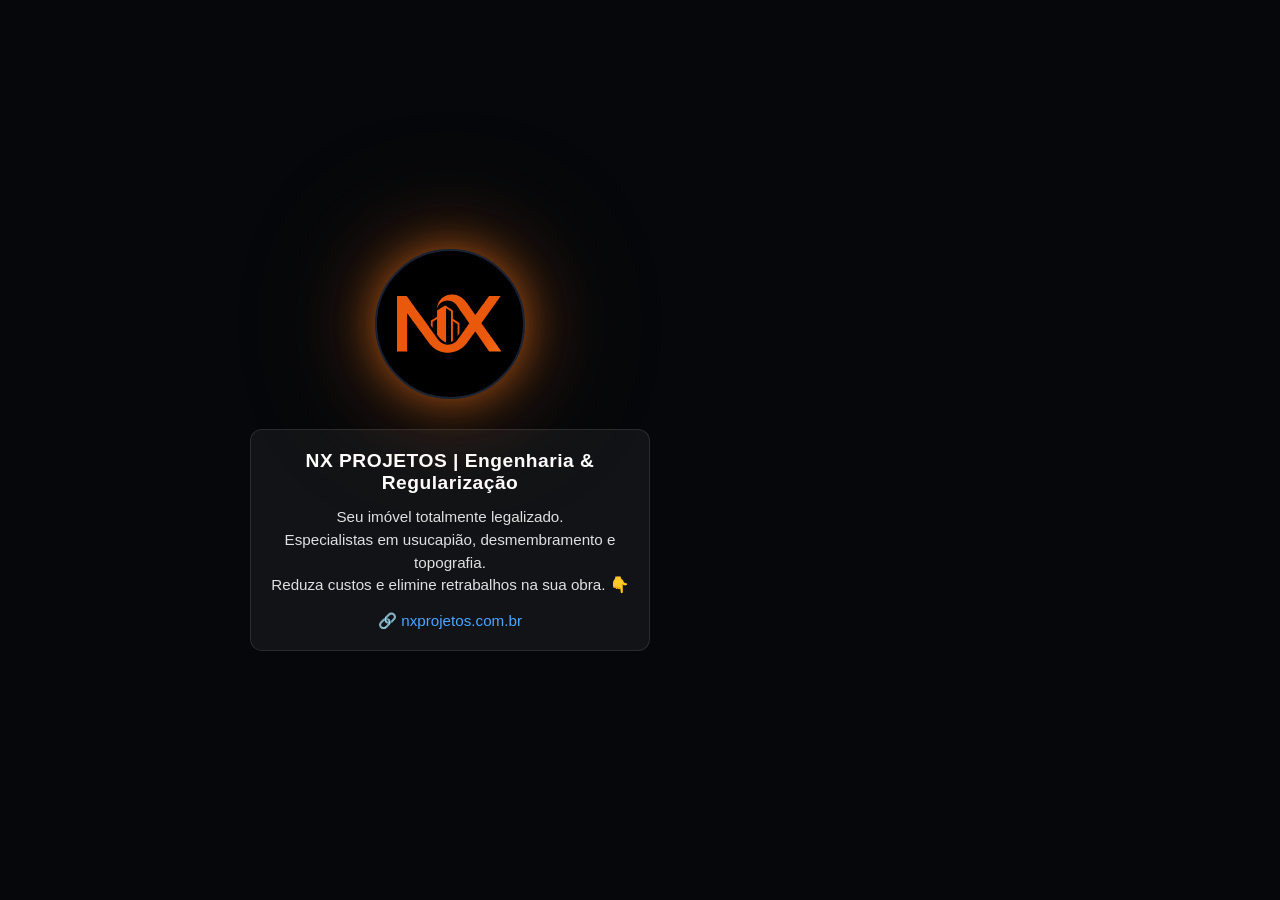
<file: instagram-logo.html>
<!DOCTYPE html>
<html lang="pt-BR">
<head>
    <meta charset="UTF-8">
    <meta name="viewport" content="width=device-width, initial-scale=1.0">
    <title>NX Logo - Instagram</title>
    <style>
        * { margin: 0; padding: 0; box-sizing: border-box; }
        body {
            width: 100vmin;
            height: 100vmin;
            display: flex;
            align-items: center;
            justify-content: center;
            background: #05070a; /* Dark blue background matching the site */
            overflow: hidden;
        }
        .logo-wrapper {
            width: 150px;
            height: 150px;
            display: flex;
            align-items: center;
            justify-content: center;
            filter: drop-shadow(0 0 18px rgba(249, 115, 22, 0.5))
                   drop-shadow(0 0 40px rgba(249, 115, 22, 0.3))
                   drop-shadow(0 0 70px rgba(249, 115, 22, 0.15));
            margin-bottom: 30px;
            border-radius: 50%;
            background: #000;
            padding: 20px;
            border: 2px solid #1a2333;
        }
        .logo-wrapper img {
            width: 100%;
            height: auto;
        }
        .profile-info {
            text-align: center;
            color: #fff;
            font-family: -apple-system, BlinkMacSystemFont, "Segoe UI", Roboto, Helvetica, Arial, sans-serif;
            max-width: 400px;
            padding: 20px;
            background: rgba(255, 255, 255, 0.05);
            border-radius: 12px;
            border: 1px solid rgba(255, 255, 255, 0.1);
        }
        .profile-name {
            font-size: 1.2rem;
            font-weight: 700;
            margin-bottom: 12px;
            letter-spacing: 0.5px;
        }
        .profile-bio {
            font-size: 0.95rem;
            line-height: 1.5;
            color: #e0e0e0;
            margin-bottom: 15px;
            white-space: pre-line;
        }
        .profile-link {
            display: inline-block;
            color: #4da6ff;
            text-decoration: none;
            font-size: 0.95rem;
            font-weight: 500;
            display: flex;
            align-items: center;
            justify-content: center;
            gap: 5px;
        }
        .profile-link:hover {
            text-decoration: underline;
        }
        .container {
            display: flex;
            flex-direction: column;
            align-items: center;
            justify-content: center;
        }
    </style>
</head>
<body>
    <div class="container">
        <div class="logo-wrapper">
            <img src="public/orange-nx.svg" alt="NX Logo">
        </div>
        
        <div class="profile-info">
            <div class="profile-name">NX PROJETOS | Engenharia & Regularização</div>
            <div class="profile-bio">Seu imóvel totalmente legalizado.
Especialistas em usucapião, desmembramento e topografia.
Reduza custos e elimine retrabalhos na sua obra. 👇</div>
            <a href="https://nxprojetos.com.br" class="profile-link">
                🔗 nxprojetos.com.br
            </a>
        </div>
    </div>
</body>
</html>
</file>
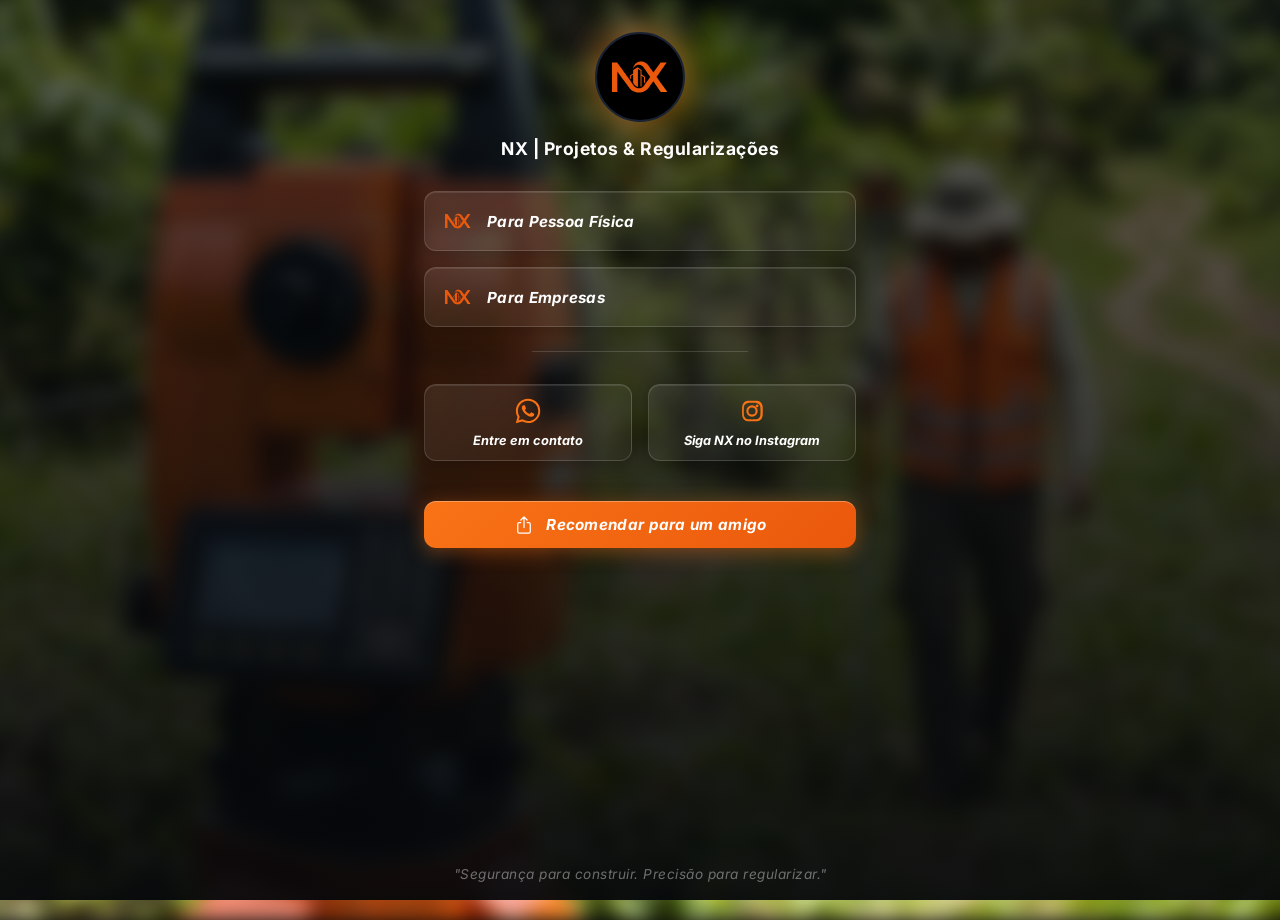
<file: links.html>
<!DOCTYPE html>
<html lang="pt-BR">
<head>
    <meta charset="UTF-8">
    <meta name="viewport" content="width=device-width, initial-scale=1.0, maximum-scale=1.0, user-scalable=no">
    <title>NX | Projetos & Regularizações - Links</title>
    <meta name="description" content="Acesse nossos serviços para Pessoa Física, Empresas e canais de atendimento.">
    <!-- Open Graph / WhatsApp / Facebook -->
    <meta property="og:type" content="website">
    <meta property="og:url" content="https://nxprojetos.com/links">
    <meta property="og:title" content="Conheça: NX | Projetos e Regularizações">
    <meta property="og:description" content="Acesse nossos serviços para Pessoa Física, Empresas e canais de atendimento.">
    <meta property="og:image" content="https://nxprojetos.com/public/preview1x1.jpg">
    <link rel="icon" type="image/svg+xml" href="public/orange-nx.svg">
    <link rel="preconnect" href="https://fonts.googleapis.com">
    <link rel="preconnect" href="https://fonts.gstatic.com" crossorigin>
    <link href="https://fonts.googleapis.com/css2?family=Inter:wght@400;500;700;900&display=swap" rel="stylesheet">
    
    <style>
        * {
            margin: 0;
            padding: 0;
            box-sizing: border-box;
            font-family: 'Inter', sans-serif;
        }

        body {
            background-color: #05070a;
            color: #fff;
            height: 100dvh;
            overflow: hidden;
            display: flex;
            flex-direction: column;
            align-items: center;
            position: relative;
        }

        body::before {
            content: '';
            position: absolute;
            top: -20px; left: -20px; right: -20px; bottom: -20px;
            background-image: url('public/bg-links.jpg');
            background-size: cover;
            background-position: center;
            filter: blur(10px);
            z-index: -2;
        }

        body::after {
            content: '';
            position: absolute;
            top: 0; left: 0; right: 0; bottom: 0;
            background: linear-gradient(to bottom, rgba(5,7,10,0.6), rgba(5,7,10,0.95));
            z-index: -1;
        }

        .container {
            width: 100%;
            max-width: 480px;
            height: 100%;
            padding: 2rem 1.5rem 1rem;
            display: flex;
            flex-direction: column;
            align-items: center;
            position: relative;
            z-index: 1;
        }

        .header {
            text-align: center;
            margin-bottom: 2rem;
            display: flex;
            flex-direction: column;
            align-items: center;
        }

        .logo-wrapper {
            width: 90px;
            height: 90px;
            display: flex;
            align-items: center;
            justify-content: center;
            filter: drop-shadow(0 0 15px rgba(249, 115, 22, 0.4))
                   drop-shadow(0 0 30px rgba(249, 115, 22, 0.2));
            border-radius: 50%;
            background: #000;
            padding: 15px;
            border: 2px solid #1a2333;
            margin-bottom: 1rem;
        }

        .logo-wrapper img {
            width: 100%;
            height: auto;
        }

        .brand-title {
            font-size: 1.1rem;
            font-weight: 700;
            letter-spacing: 0.5px;
        }

        .links-container {
            width: 100%;
            display: flex;
            flex-direction: column;
            gap: 1rem;
            flex-grow: 1;
        }

        .link-item {
            width: 100%;
            display: flex;
            align-items: center;
            background: linear-gradient(135deg, rgba(255, 255, 255, 0.08), rgba(255, 255, 255, 0.02));
            border: 1px solid rgba(255, 255, 255, 0.15);
            box-shadow: 0 4px 15px rgba(0, 0, 0, 0.2), inset 0 1px 0 rgba(255, 255, 255, 0.1);
            color: #fff;
            text-decoration: none;
            padding: 1rem 1.25rem;
            transition: all 0.2s ease;
            position: relative;
            border-radius: 12px;
        }

        .link-item:hover, .link-item:active {
            background: linear-gradient(135deg, rgba(249, 115, 22, 0.2), rgba(249, 115, 22, 0.05));
            border-color: #f97316;
            box-shadow: 0 4px 20px rgba(249, 115, 22, 0.3), inset 0 1px 0 rgba(255, 255, 255, 0.2);
            transform: translateY(-2px);
        }

        .icon-wrapper {
            width: 26px;
            height: 26px;
            margin-right: 1rem;
            display: flex;
            align-items: center;
            justify-content: center;
            color: #f97316;
            flex-shrink: 0;
        }

        .icon-wrapper img {
            width: 100%;
            height: 100%;
            object-fit: contain;
        }

        .link-text {
            font-size: 0.95rem;
            font-weight: bold;
            font-style: italic;
            color: #fff;
            letter-spacing: 0.3px;
        }

        /* Social Side-by-Side container */
        .social-grid {
            display: grid;
            grid-template-columns: 1fr 1fr;
            gap: 1rem;
            width: 100%;
            margin-top: 0.5rem;
        }

        .section-divider {
            width: 50%;
            margin: 0.5rem auto;
            border: none;
            border-top: 1px solid rgba(255, 255, 255, 0.15);
        }

        .social-item {
            display: flex;
            flex-direction: column;
            align-items: center;
            justify-content: center;
            background: linear-gradient(135deg, rgba(255, 255, 255, 0.08), rgba(255, 255, 255, 0.02));
            border: 1px solid rgba(255, 255, 255, 0.15);
            box-shadow: 0 4px 15px rgba(0, 0, 0, 0.2), inset 0 1px 0 rgba(255, 255, 255, 0.1);
            border-radius: 12px;
            color: #fff;
            text-decoration: none;
            padding: 0.75rem 0.5rem;
            transition: all 0.2s ease;
            text-align: center;
        }

        .social-item:hover, .social-item:active {
            background: linear-gradient(135deg, rgba(249, 115, 22, 0.2), rgba(249, 115, 22, 0.05));
            border-color: #f97316;
            box-shadow: 0 4px 20px rgba(249, 115, 22, 0.3), inset 0 1px 0 rgba(255, 255, 255, 0.2);
            transform: translateY(-3px);
        }

        .social-item .icon-wrapper {
            margin-right: 0;
            margin-bottom: 0.5rem;
            width: 28px;
            height: 28px;
        }

        .social-text {
            font-size: 0.8rem;
            font-weight: bold;
            font-style: italic;
            color: #fff;
        }

        /* Botão de Compartilhar */
        .share-btn {
            width: 100%;
            display: flex;
            align-items: center;
            justify-content: center;
            background: linear-gradient(135deg, #f97316, #ea580c);
            border: none;
            border-radius: 12px;
            box-shadow: 0 4px 20px rgba(249, 115, 22, 0.4), inset 0 1px 0 rgba(255, 255, 255, 0.3);
            color: #fff;
            padding: 0.85rem 1.2rem;
            margin-top: 1.5rem;
            cursor: pointer;
            transition: all 0.2s ease;
            font-size: 0.95rem;
            font-weight: bold;
            font-style: italic;
            letter-spacing: 0.3px;
        }

        .share-btn:hover, .share-btn:active {
            background: linear-gradient(135deg, #ea580c, #c2410c);
            box-shadow: 0 6px 25px rgba(249, 115, 22, 0.6), inset 0 1px 0 rgba(255, 255, 255, 0.3);
            transform: translateY(-2px);
        }

        .share-btn .icon-wrapper {
            width: 20px;
            height: 20px;
            margin-right: 0.8rem;
            color: #fff;
        }

        /* Footer com frase de efeito */
        .footer-phrase {
            margin-top: auto;
            text-align: center;
            font-size: 0.85rem;
            font-style: italic;
            color: rgba(255,255,255,0.4);
            letter-spacing: 0.5px;
            padding-top: 2rem;
            line-height: 1.4;
        }

    </style>
</head>
<body>
    <div class="container">
        
        <header class="header">
            <div class="logo-wrapper">
                <img src="public/orange-nx.svg" alt="NX Logo">
            </div>
            <h1 class="brand-title">NX | Projetos & Regularizações</h1>
        </header>

        <main class="links-container">
            
            <a href="/cliente" class="link-item">
                <div class="icon-wrapper">
                    <img src="public/orange-nx.svg" alt="Pessoa Física">
                </div>
                <span class="link-text">Para Pessoa Física</span>
            </a>

            <a href="/corporativo" class="link-item">
                <div class="icon-wrapper">
                    <img src="public/orange-nx.svg" alt="Empresas">
                </div>
                <span class="link-text">Para Empresas</span>
            </a>

            <hr class="section-divider">

            <div class="social-grid">
                <a href="https://wa.me/5598991424677" target="_blank" class="social-item whatsapp">
                    <div class="icon-wrapper">
                        <img src="public/icon-whatsapp.svg" alt="WhatsApp">
                    </div>
                    <span class="social-text">Entre em contato</span>
                </a>

                <a href="https://instagram.com/nx.projetos" target="_blank" class="social-item instagram">
                    <div class="icon-wrapper">
                        <img src="public/icon-instagram.svg" alt="Instagram">
                    </div>
                    <span class="social-text">Siga NX no Instagram</span>
                </a>
            </div>

            <button class="share-btn" id="shareBtn">
                <div class="icon-wrapper">
                    <img src="public/icon-share.svg" alt="Compartilhar">
                </div>
                Recomendar para um amigo
            </button>

            <footer class="footer-phrase">
                "Segurança para construir. Precisão para regularizar."
            </footer>
        </main>

    </div>

    <script>
        document.getElementById('shareBtn').addEventListener('click', async () => {
            if (navigator.share) {
                try {
                    await navigator.share({
                        title: 'NX | Projetos & Regularizações',
                        text: 'Dê uma olhada nos serviços de Engenharia e Regularização de Imóveis da NX Projetos!',
                        url: 'https://nxprojetos.com'
                    });
                } catch (err) {
                    console.log('Erro ao compartilhar:', err);
                }
            } else {
                // Fallback para caso o dispositivo não suporte (copia para a área de transferência)
                navigator.clipboard.writeText('https://nxprojetos.com');
                alert('Link copiado para a área de transferência!');
            }
        });
    </script>
</body>
</html>
</file>
